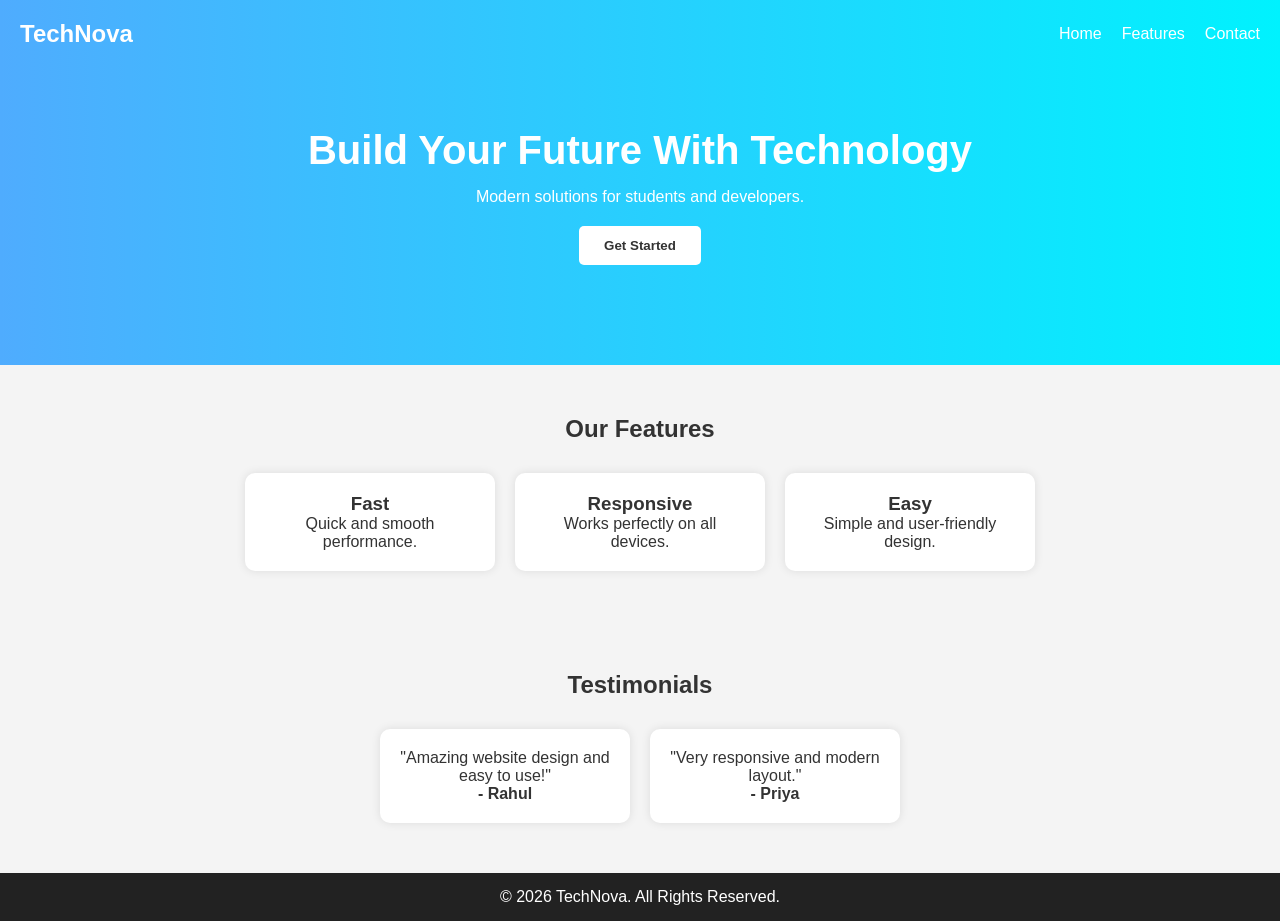
<file: index.html>
<!DOCTYPE html>
<html lang="en">
<head>
  <meta charset="UTF-8">
  <meta name="viewport" content="width=device-width, initial-scale=1.0">
  <title>Startup Landing Page</title>
  <link rel="stylesheet" href="style.css">
</head>
<body>

  <header>
    <nav>
      <h1>TechNova</h1>
      <ul>
        <li><a href="#">Home</a></li>
        <li><a href="#">Features</a></li>
        <li><a href="#">Contact</a></li>
      </ul>
    </nav>

    <div class="hero">
      <h2>Build Your Future With Technology</h2>
      <p>Modern solutions for students and developers.</p>
      <button>Get Started</button>
    </div>
  </header>

  <section class="features">
    <h2>Our Features</h2>

    <div class="feature-box">
      <div class="card">
        <h3>Fast</h3>
        <p>Quick and smooth performance.</p>
      </div>

      <div class="card">
        <h3>Responsive</h3>
        <p>Works perfectly on all devices.</p>
      </div>

      <div class="card">
        <h3>Easy</h3>
        <p>Simple and user-friendly design.</p>
      </div>
    </div>
  </section>

  <section class="testimonials">
    <h2>Testimonials</h2>

    <div class="testimonial-box">
      <div class="testimonial">
        <p>"Amazing website design and easy to use!"</p>
        <h4>- Rahul</h4>
      </div>

      <div class="testimonial">
        <p>"Very responsive and modern layout."</p>
        <h4>- Priya</h4>
      </div>
    </div>
  </section>

  <footer>
    <p>© 2026 TechNova. All Rights Reserved.</p>
  </footer>

</body>
</html>
</file>
<file: style.css>
*{
  margin: 0;
  padding: 0;
  box-sizing: border-box;
  font-family: Arial, sans-serif;
}

body{
  background: #f4f4f4;
  color: #333;
}

header{
  background: linear-gradient(to right, #4facfe, #00f2fe);
  color: white;
  padding: 20px;
}

nav{
  display: flex;
  justify-content: space-between;
  align-items: center;
}

nav ul{
  display: flex;
  list-style: none;
}

nav ul li{
  margin-left: 20px;
}

nav ul li a{
  color: white;
  text-decoration: none;
}

.hero{
  text-align: center;
  padding: 80px 20px;
}

.hero h2{
  font-size: 40px;
  margin-bottom: 15px;
}

.hero p{
  margin-bottom: 20px;
}

button{
  padding: 12px 25px;
  border: none;
  background: white;
  color: #333;
  border-radius: 5px;
  cursor: pointer;
  font-weight: bold;
}

.features,
.testimonials{
  padding: 50px 20px;
  text-align: center;
}

.feature-box,
.testimonial-box{
  display: flex;
  justify-content: center;
  gap: 20px;
  flex-wrap: wrap;
  margin-top: 30px;
}

.card,
.testimonial{
  background: white;
  padding: 20px;
  border-radius: 10px;
  width: 250px;
  box-shadow: 0 0 10px rgba(0,0,0,0.1);
}

footer{
  background: #222;
  color: white;
  text-align: center;
  padding: 15px;
}

/* Responsive Design */

@media(max-width:768px){

  nav{
    flex-direction: column;
  }

  nav ul{
    margin-top: 10px;
  }

  .hero h2{
    font-size: 28px;
  }

}
</file>
<file: landing-page/style.css>
*{
  margin: 0;
  padding: 0;
  box-sizing: border-box;
  font-family: Arial, sans-serif;
}

body{
  background: #f4f4f4;
  color: #333;
}

header{
  background: linear-gradient(to right, #4facfe, #00f2fe);
  color: white;
  padding: 20px;
}

nav{
  display: flex;
  justify-content: space-between;
  align-items: center;
}

nav ul{
  display: flex;
  list-style: none;
}

nav ul li{
  margin-left: 20px;
}

nav ul li a{
  color: white;
  text-decoration: none;
}

.hero{
  text-align: center;
  padding: 80px 20px;
}

.hero h2{
  font-size: 40px;
  margin-bottom: 15px;
}

.hero p{
  margin-bottom: 20px;
}

button{
  padding: 12px 25px;
  border: none;
  background: white;
  color: #333;
  border-radius: 5px;
  cursor: pointer;
  font-weight: bold;
}

.features,
.testimonials{
  padding: 50px 20px;
  text-align: center;
}

.feature-box,
.testimonial-box{
  display: flex;
  justify-content: center;
  gap: 20px;
  flex-wrap: wrap;
  margin-top: 30px;
}

.card,
.testimonial{
  background: white;
  padding: 20px;
  border-radius: 10px;
  width: 250px;
  box-shadow: 0 0 10px rgba(0,0,0,0.1);
}

footer{
  background: #222;
  color: white;
  text-align: center;
  padding: 15px;
}

/* Responsive Design */

@media(max-width:768px){

  nav{
    flex-direction: column;
  }

  nav ul{
    margin-top: 10px;
  }

  .hero h2{
    font-size: 28px;
  }

}
</file>
